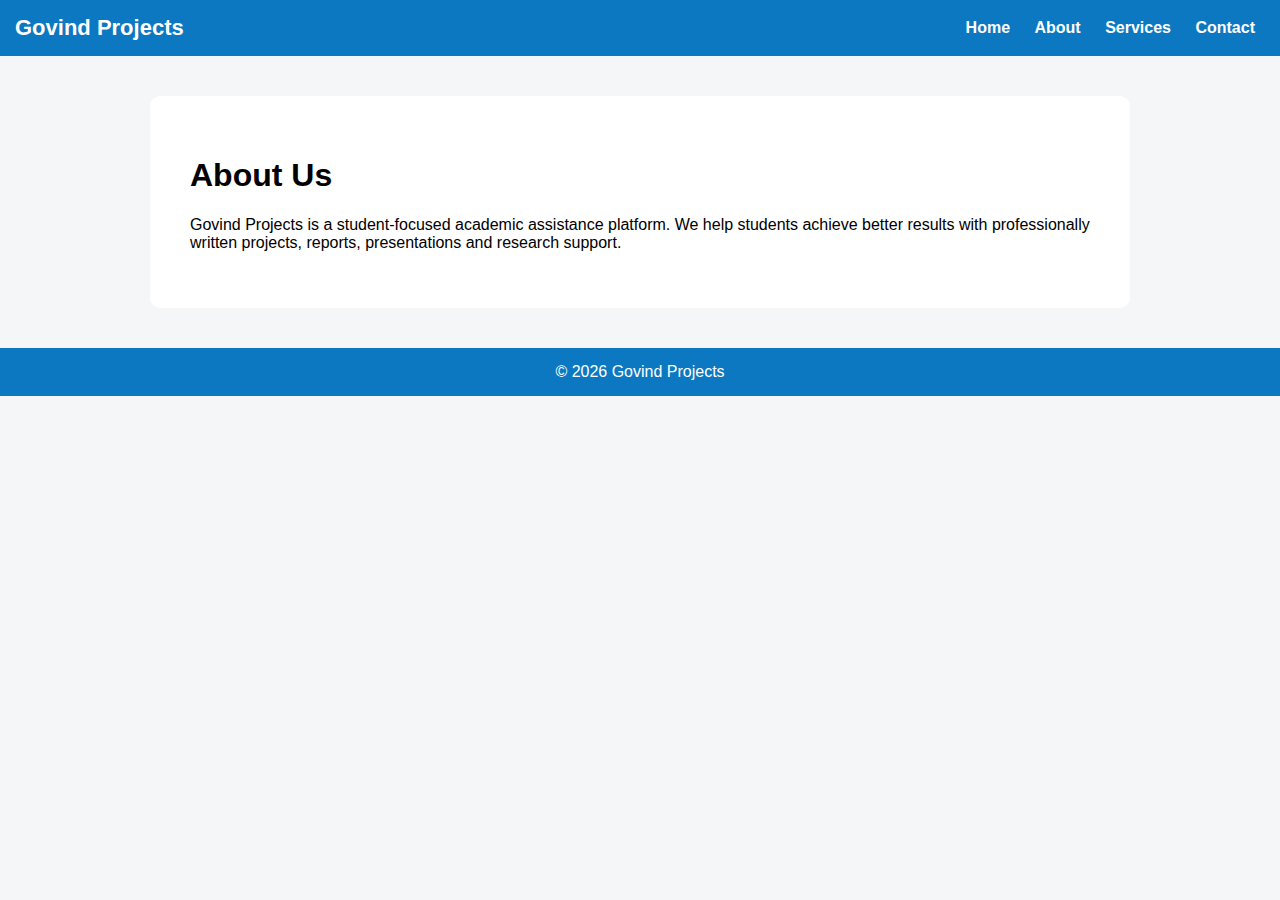
<file: about.html>
<!DOCTYPE html>
<html>
<head>
<meta charset="UTF-8">
<title>About | Govind Projects</title>
<link rel="stylesheet" href="style.css">
</head>
<body>

<nav>
  <div class="logo">Govind Projects</div>
  <div class="menu">
    <a href="index.html">Home</a>
    <a href="about.html">About</a>
    <a href="services.html">Services</a>
    <a href="contact.html">Contact</a>
  </div>
</nav>

<section class="page">
<h1>About Us</h1>
<p>
Govind Projects is a student-focused academic assistance platform.
We help students achieve better results with professionally written projects,
reports, presentations and research support.
</p>
</section>

<footer>© 2026 Govind Projects</footer>
</body>
</html>
</file>
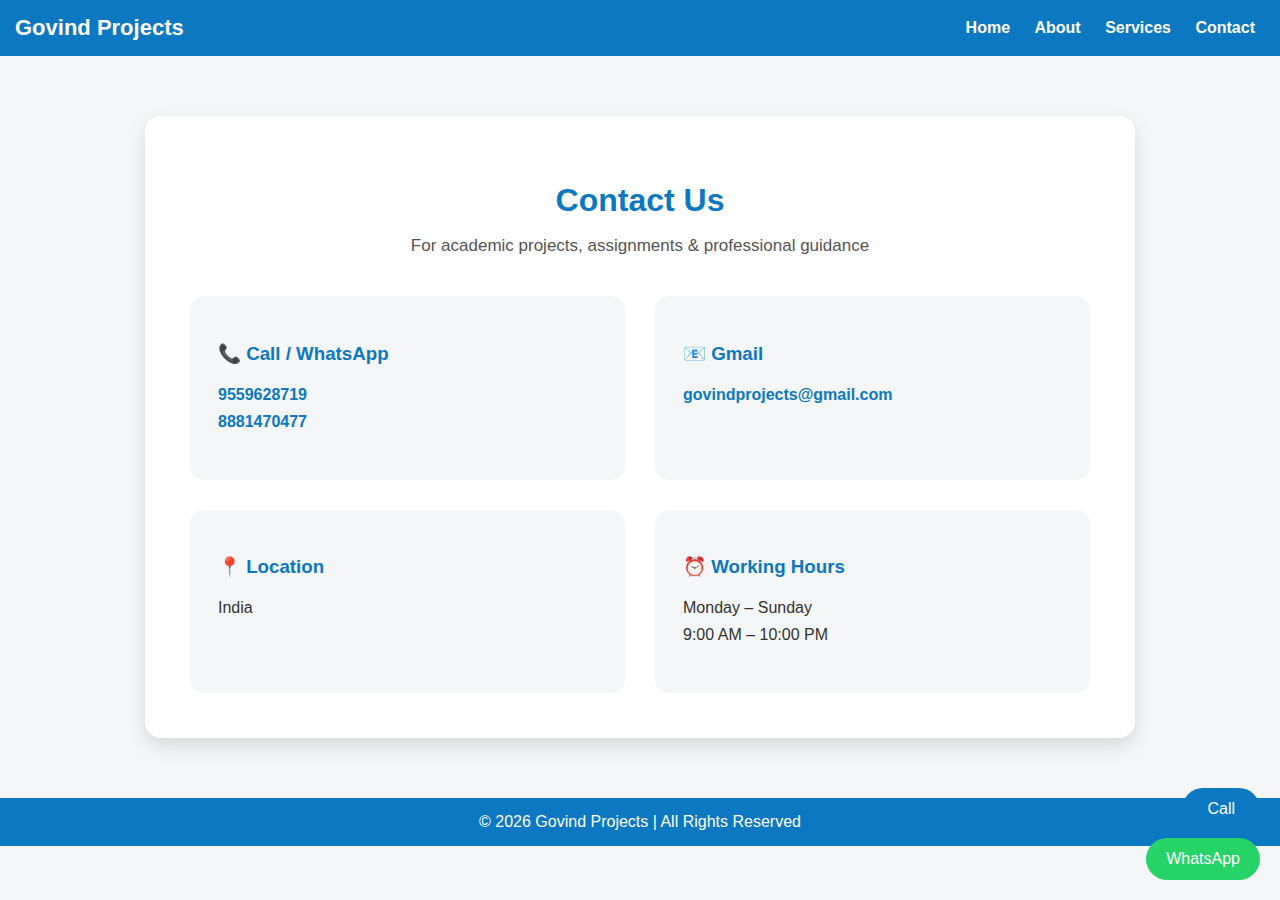
<file: contact.html>
<!DOCTYPE html>
<html lang="en">
<head>
<meta charset="UTF-8">
<title>Contact Us | Govind Projects</title>
<link rel="stylesheet" href="style.css">

<style>
.contact-section{
  max-width:900px;
  margin:60px auto;
  background:#ffffff;
  padding:45px;
  border-radius:16px;
  box-shadow:0 8px 20px rgba(0,0,0,0.12);
}
.contact-section h1{
  text-align:center;
  color:#0b78c1;
  margin-bottom:8px;
}
.contact-section .subtitle{
  text-align:center;
  color:#555;
  margin-bottom:40px;
  font-size:17px;
}

.contact-grid{
  display:grid;
  grid-template-columns:1fr 1fr;
  gap:30px;
}

.contact-card{
  background:#f4f6f8;
  padding:28px;
  border-radius:14px;
  transition:0.3s;
}
.contact-card:hover{
  transform:translateY(-5px);
}

.contact-card h3{
  color:#0b78c1;
  margin-bottom:10px;
}
.contact-card p{
  font-size:16px;
  color:#333;
  line-height:1.7;
}
.contact-card a{
  color:#0b78c1;
  text-decoration:none;
  font-weight:bold;
}

@media(max-width:700px){
  .contact-grid{
    grid-template-columns:1fr;
  }
}
</style>
</head>

<body>

<!-- NAVBAR -->
<nav>
  <div class="logo">Govind Projects</div>
  <div class="menu">
    <a href="index.html">Home</a>
    <a href="about.html">About</a>
    <a href="services.html">Services</a>
    <a href="contact.html">Contact</a>
  </div>
</nav>

<!-- FLOATING BUTTONS -->
<a href="https://wa.me/919559628719" class="whatsapp">WhatsApp</a>
<a href="tel:9559628719" class="call">Call</a>

<!-- CONTACT SECTION -->
<section class="contact-section">
  <h1>Contact Us</h1>
  <p class="subtitle">For academic projects, assignments & professional guidance</p>

  <div class="contact-grid">

    <div class="contact-card">
      <h3>📞 Call / WhatsApp</h3>
      <p>
        <a href="tel:9559628719">9559628719</a><br>
        <a href="tel:8881470477">8881470477</a>
      </p>
    </div>

    <div class="contact-card">
      <h3>📧 Gmail</h3>
      <p>
        <a href="mailto:govindprojects@gmail.com">
          govindprojects@gmail.com
        </a>
      </p>
    </div>

    <div class="contact-card">
      <h3>📍 Location</h3>
      <p>India</p>
    </div>

    <div class="contact-card">
      <h3>⏰ Working Hours</h3>
      <p>
        Monday – Sunday<br>
        9:00 AM – 10:00 PM
      </p>
    </div>

  </div>
</section>

<footer>
© 2026 Govind Projects | All Rights Reserved
</footer>

</body>
</html>
</file>
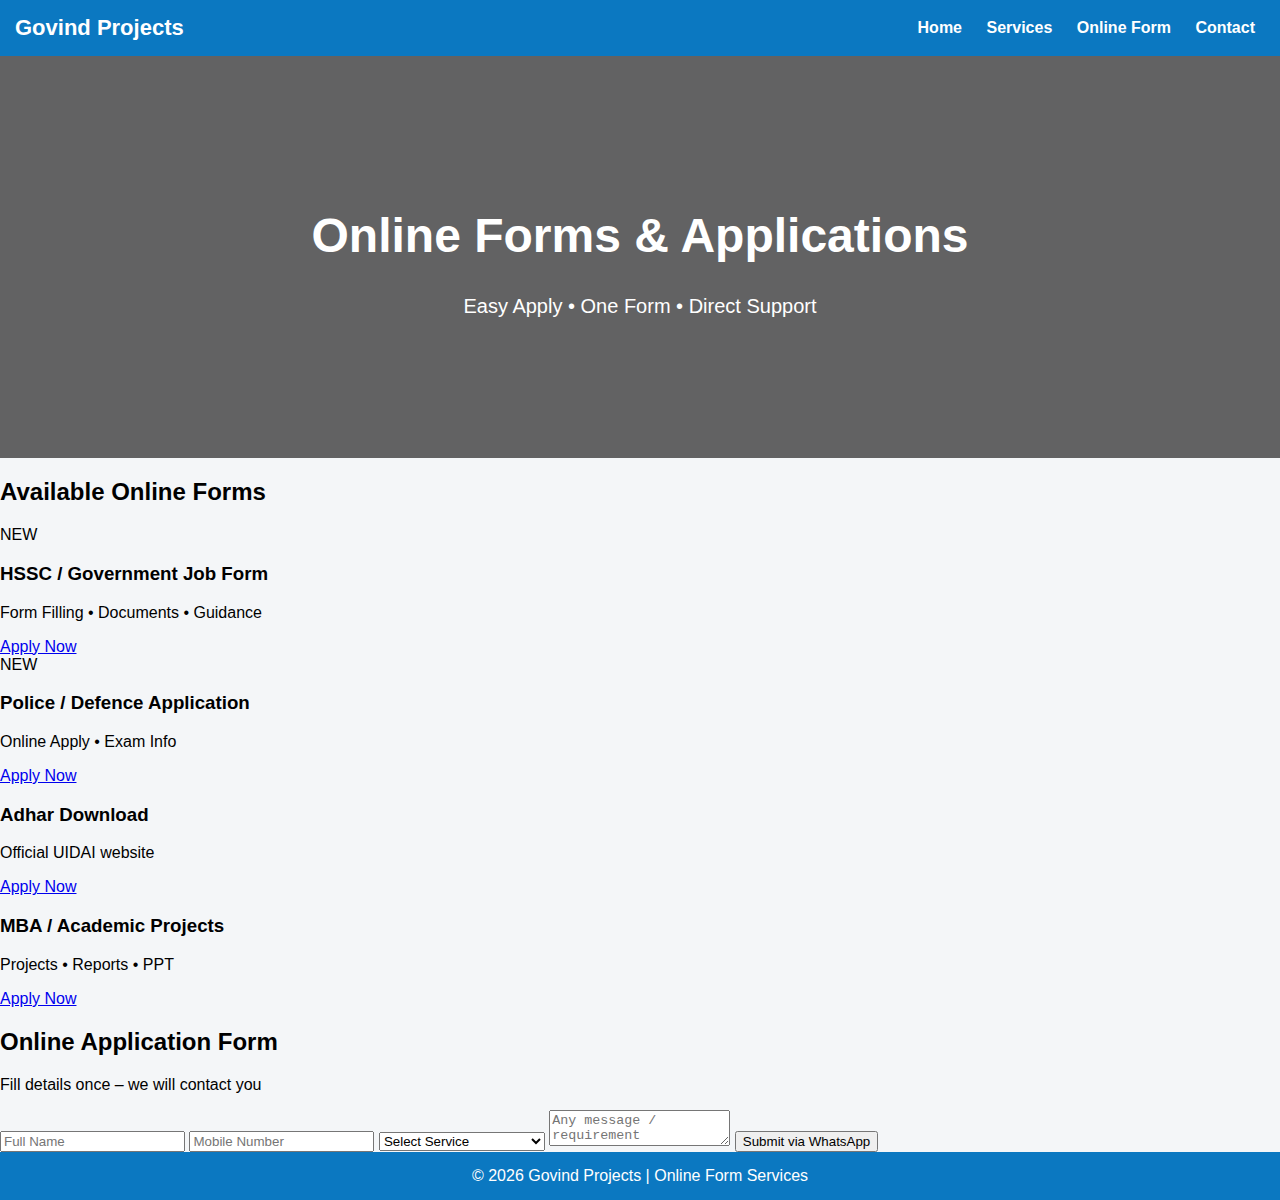
<file: online form.html>
<!DOCTYPE html>
<html lang="en">
<head>
<meta charset="UTF-8">
<title>Online Form | Govind Projects</title>
<meta name="viewport" content="width=device-width, initial-scale=1.0">
<link rel="stylesheet" href="style.css">
</head>

<body>

<!-- NAVBAR -->
<nav>
  <div class="logo">Govind Projects</div>
  <div class="menu">
    <a href="index.html">Home</a>
    <a href="services.html">Services</a>
    <a href="online-form.html">Online Form</a>
    <a href="contact.html">Contact</a>
  </div>
</nav>

<!-- HEADER -->
<header class="online-header">
  <h1>Online Forms & Applications</h1>
  <p>Easy Apply • One Form • Direct Support</p>
</header>

<!-- ONLINE FORM LIST -->
<section class="online-section">
  <h2>Available Online Forms</h2>

  <div class="online-list">

    <div class="online-item">
      <span class="tag">NEW</span>
      <h3>HSSC / Government Job Form</h3>
      <p>Form Filling • Documents • Guidance</p>
      <a href="https://adv012026.hryssc.com/" class="apply-btn">Apply Now</a>
    </div>

    <div class="online-item">
      <span class="tag">NEW</span>
      <h3>Police / Defence Application</h3>
      <p>Online Apply • Exam Info</p>
      <a href="#apply" class="apply-btn">Apply Now</a>
    </div>

    <div class="online-item">
      <h3>Adhar Download</h3>
      <p>Official UIDAI website</p>
      <a href="https://myaadhaar.uidai.gov.in/genricDownloadAadhaar/en" class="apply-btn">Apply Now</a>
    </div>

    <div class="online-item">
      <h3>MBA / Academic Projects</h3>
      <p>Projects • Reports • PPT</p>
      <a href="#apply" class="apply-btn">Apply Now</a>
    </div>

  </div>
</section>

<!-- APPLY FORM -->
<section class="apply-section" id="apply">
  <h2>Online Application Form</h2>
  <p>Fill details once – we will contact you</p>

  <form action="https://wa.me/919559628719" method="get" target="_blank">

    <input type="text" placeholder="Full Name" required>
    <input type="tel" placeholder="Mobile Number" required>

    <select required>
      <option value="">Select Service</option>
      <option>Government Job Form</option>
      <option>Police / Defence Form</option>
      <option>Railway / Bank Form</option>
      <option>MBA / Academic Project</option>
    </select>

    <textarea placeholder="Any message / requirement"></textarea>

    <button type="submit">Submit via WhatsApp</button>
  </form>
</section>

<footer>
© 2026 Govind Projects | Online Form Services
</footer>

</body>
</html>
</file>
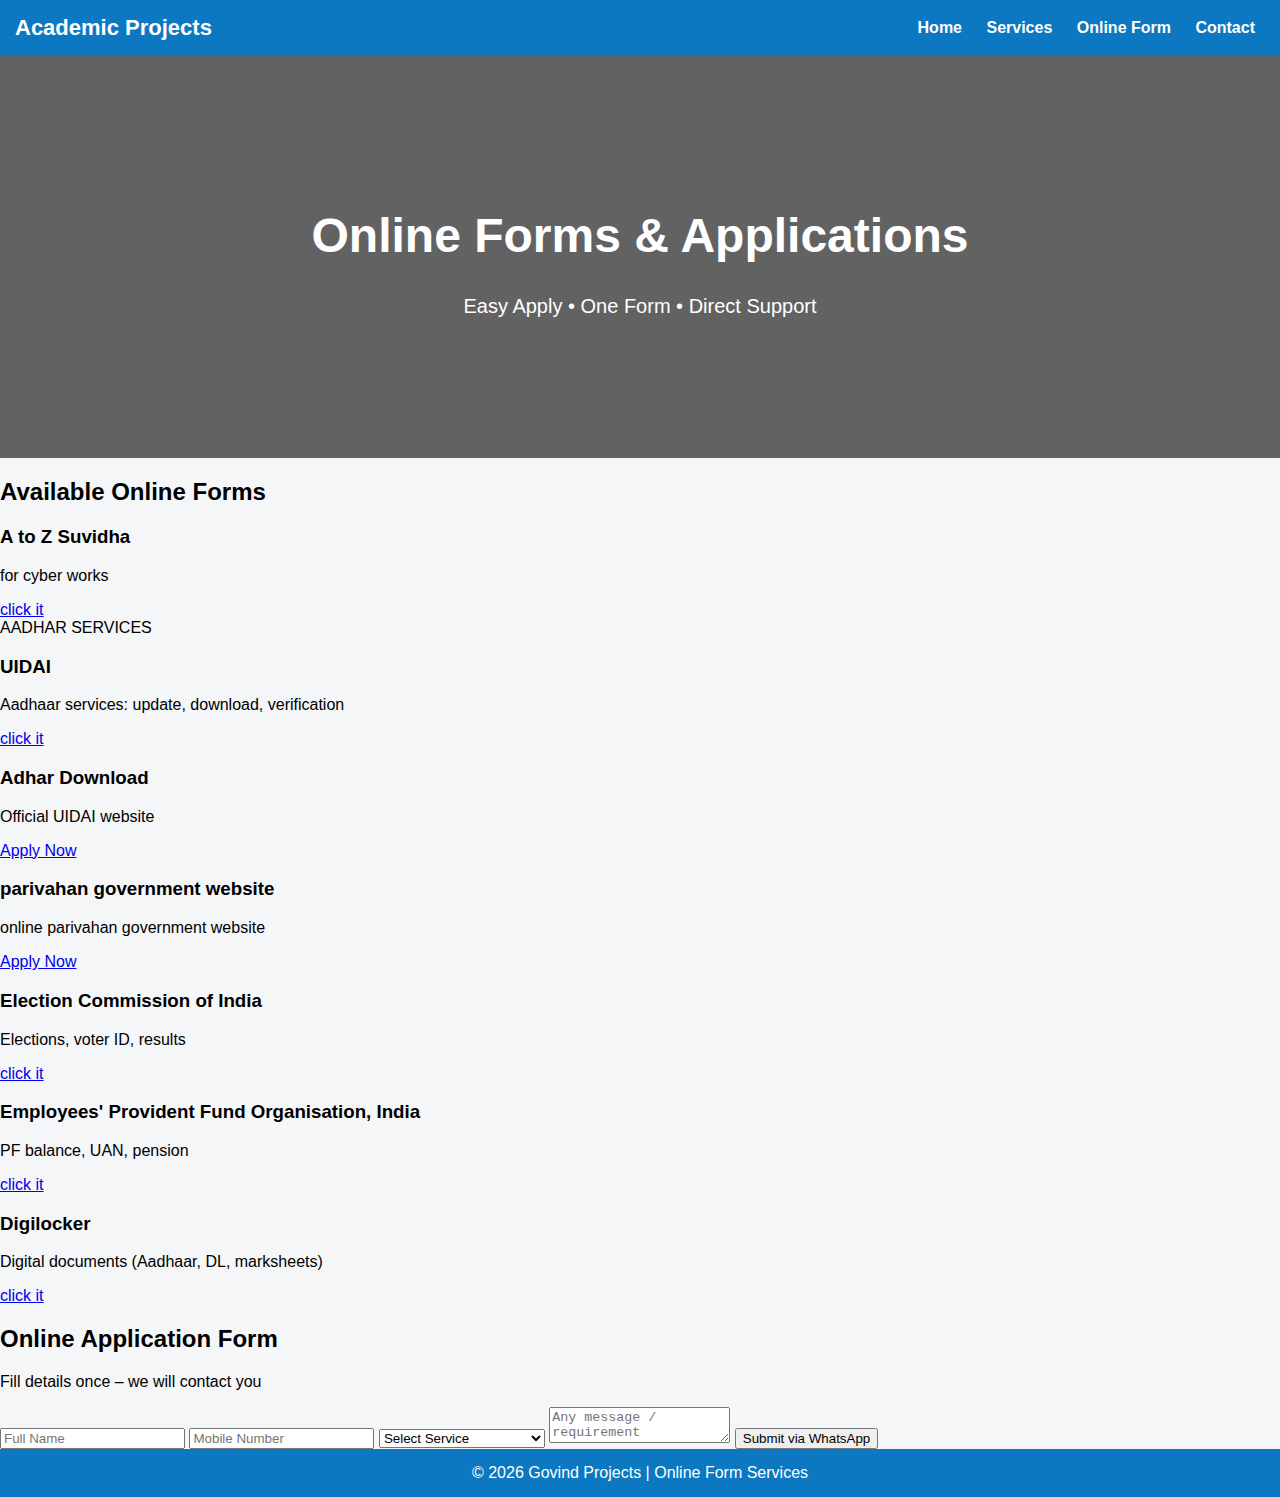
<file: online-form.html>
<!DOCTYPE html>
<html lang="en">
<head>
<meta charset="UTF-8">
<title>Online Form | Academic Projects</title>
<meta name="viewport" content="width=device-width, initial-scale=1.0">
<link rel="stylesheet" href="style.css">
</head>

<body>

<!-- NAVBAR -->
<nav>
  <div class="logo">Academic Projects</div>
  <div class="menu">
    <a href="index.html">Home</a>
    <a href="services.html">Services</a>
    <a href="online-form.html">Online Form</a>
    <a href="contact.html">Contact</a>
  </div>
</nav>

<!-- HEADER -->
<header class="online-header">
  <h1>Online Forms & Applications</h1>
  <p>Easy Apply • One Form • Direct Support</p>
</header>

<!-- ONLINE FORM LIST -->
<section class="online-section">
  <h2>Available Online Forms</h2>

  <div class="online-list">

    <div class="online-item">
      <h3>A to Z Suvidha</h3>
      <p>for cyber works</p>
      <a href="https://partners.a2zsuvidhaa.com/login" class="apply-btn">click it</a>
    </div>

    <div class="online-item">
      <span class="tag">AADHAR SERVICES</span>
      <h3>UIDAI</h3>
      <p>Aadhaar services: update, download, verification</p>
      <a href="https://uidai.gov.in/" class="apply-btn">click it</a>
    </div>

    <div class="online-item">
      <h3>Adhar Download</h3>
      <p>Official UIDAI website</p>
      <a href="https://uidai.gov.in/en/media-resources/resources/videos/12108-download-aadhaar.html" class="apply-btn">Apply Now</a>
    </div>

    <div class="online-item">
      <h3>parivahan government website</h3>
      <p>online parivahan government website</p>
      <a href="https://parivahan.gov.in/" class="apply-btn">Apply Now</a>
    </div>
    <div class="online-item">
      <h3>Election Commission of India</h3>
      <p>Elections, voter ID, results</p>
      <a href="https://www.eci.gov.in/" class="apply-btn"> click it </a>
  </div>
    <div class="online-item">
      <h3>Employees' Provident Fund Organisation, India</h3>
      <p>PF balance, UAN, pension</p>
      <a href="https://www.epfindia.gov.in/site_en/index.php" class="apply-btn">click it</a>
    </div>
        <div class="online-item">
      <h3>Digilocker</h3>
      <p>Digital documents (Aadhaar, DL, marksheets)</p>
      <a href="https://www.digilocker.gov.in/" class="apply-btn">click it</a>
    </div>
</section>

<!-- APPLY FORM -->
<section class="apply-section" id="apply">
  <h2>Online Application Form</h2>
  <p>Fill details once – we will contact you</p>

  <form action="https://wa.me/919559628719" method="get" target="_blank">

    <input type="text" placeholder="Full Name" required>
    <input type="tel" placeholder="Mobile Number" required>

    <select required>
      <option value="">Select Service</option>
      <option>Government Job Form</option>
      <option>Police / Defence Form</option>
      <option>Railway / Bank Form</option>
      <option>MBA / Academic Project</option>
    </select>

    <textarea placeholder="Any message / requirement"></textarea>

    <button type="submit">Submit via WhatsApp</button>
  </form>
</section>

<footer>
© 2026 Govind Projects | Online Form Services
</footer>

</body>
</html>
</file>
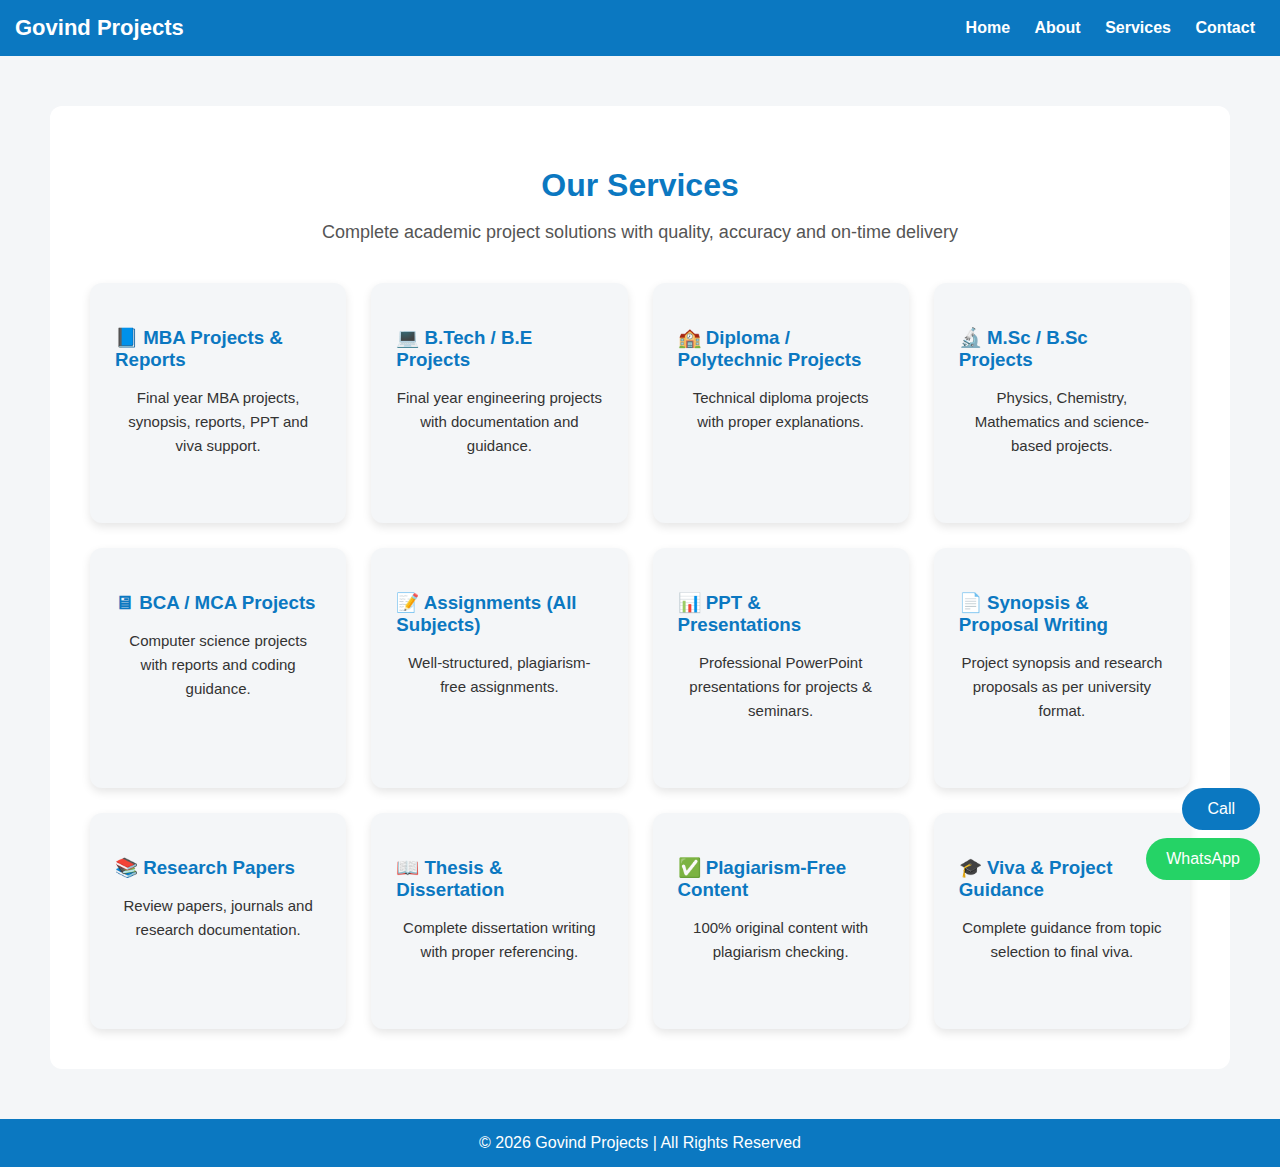
<file: services.html>
<!DOCTYPE html>
<html lang="en">
<head>
<meta charset="UTF-8">
<title>Our Services | Govind Projects</title>
<link rel="stylesheet" href="style.css">

<style>
/* Extra services page styling */
.services-section{
  max-width:1100px;
  margin:50px auto;
  padding:40px;
  background:#ffffff;
  border-radius:12px;
}
.services-section h1{
  text-align:center;
  color:#0b78c1;
  margin-bottom:10px;
}
.services-section p{
  text-align:center;
  color:#555;
  margin-bottom:40px;
  font-size:18px;
}
.services-grid{
  display:grid;
  grid-template-columns:repeat(auto-fit,minmax(250px,1fr));
  gap:25px;
}
.service-card{
  background:#f4f6f8;
  padding:25px;
  border-radius:12px;
  box-shadow:0 4px 10px rgba(0,0,0,0.1);
  transition:0.3s;
}
.service-card:hover{
  transform:translateY(-6px);
}
.service-card h3{
  color:#0b78c1;
  margin-bottom:10px;
}
.service-card p{
  color:#333;
  font-size:15px;
  line-height:1.6;
}
</style>
</head>

<body>

<!-- NAVBAR -->
<nav>
  <div class="logo">Govind Projects</div>
  <div class="menu">
    <a href="index.html">Home</a>
    <a href="about.html">About</a>
    <a href="services.html">Services</a>
    <a href="contact.html">Contact</a>
  </div>
</nav>

<!-- FLOATING BUTTONS -->
<a href="https://wa.me/919559628719" class="whatsapp">WhatsApp</a>
<a href="tel:9559628719" class="call">Call</a>

<!-- SERVICES SECTION -->
<section class="services-section">
  <h1>Our Services</h1>
  <p>Complete academic project solutions with quality, accuracy and on-time delivery</p>

  <div class="services-grid">

    <div class="service-card">
      <h3>📘 MBA Projects & Reports</h3>
      <p>Final year MBA projects, synopsis, reports, PPT and viva support.</p>
    </div>

    <div class="service-card">
      <h3>💻 B.Tech / B.E Projects</h3>
      <p>Final year engineering projects with documentation and guidance.</p>
    </div>

    <div class="service-card">
      <h3>🏫 Diploma / Polytechnic Projects</h3>
      <p>Technical diploma projects with proper explanations.</p>
    </div>

    <div class="service-card">
      <h3>🔬 M.Sc / B.Sc Projects</h3>
      <p>Physics, Chemistry, Mathematics and science-based projects.</p>
    </div>

    <div class="service-card">
      <h3>🖥 BCA / MCA Projects</h3>
      <p>Computer science projects with reports and coding guidance.</p>
    </div>

    <div class="service-card">
      <h3>📝 Assignments (All Subjects)</h3>
      <p>Well-structured, plagiarism-free assignments.</p>
    </div>

    <div class="service-card">
      <h3>📊 PPT & Presentations</h3>
      <p>Professional PowerPoint presentations for projects & seminars.</p>
    </div>

    <div class="service-card">
      <h3>📄 Synopsis & Proposal Writing</h3>
      <p>Project synopsis and research proposals as per university format.</p>
    </div>

    <div class="service-card">
      <h3>📚 Research Papers</h3>
      <p>Review papers, journals and research documentation.</p>
    </div>

    <div class="service-card">
      <h3>📖 Thesis & Dissertation</h3>
      <p>Complete dissertation writing with proper referencing.</p>
    </div>

    <div class="service-card">
      <h3>✅ Plagiarism-Free Content</h3>
      <p>100% original content with plagiarism checking.</p>
    </div>

    <div class="service-card">
      <h3>🎓 Viva & Project Guidance</h3>
      <p>Complete guidance from topic selection to final viva.</p>
    </div>

  </div>
</section>

<footer>
© 2026 Govind Projects | All Rights Reserved
</footer>

</body>
</html>
</file>
<file: style.css>
body{margin:0;font-family:Arial;background:#f4f6f8}
nav{display:flex;justify-content:space-between;align-items:center;background:#0b78c1;padding:15px}
nav a{color:#fff;text-decoration:none;margin:0 10px;font-weight:bold}
.logo{color:white;font-size:22px;font-weight:bold}
header{background:linear-gradient(rgba(0,0,0,.6),rgba(0,0,0,.6)),
url('https://images.unsplash.com/photo-1498050108023-c5249f4df085');
color:white;text-align:center;padding:120px 20px}
header h1{font-size:48px}
header p{font-size:20px}
.btn{background:#25D366;color:white;padding:12px 25px;border-radius:30px;text-decoration:none}
.intro{display:flex;gap:30px;max-width:1100px;margin:50px auto;align-items:center}
.intro img{width:45%;border-radius:10px}
.cards{display:grid;grid-template-columns:repeat(auto-fit,minmax(250px,1fr));gap:20px;max-width:1100px;margin:40px auto}
.card{background:white;border-radius:10px;overflow:hidden;box-shadow:0 4px 10px rgba(0,0,0,.1)}
.card img{width:100%;height:180px;object-fit:cover}
.card h3{padding:10px;color:#0b78c1}
.card p{padding:0 10px 15px}
.page{max-width:900px;margin:40px auto;background:white;padding:40px;border-radius:10px}
footer{text-align:center;background:#0b78c1;color:white;padding:15px}
.whatsapp{position:fixed;bottom:20px;right:20px;background:#25D366;color:white;padding:12px 20px;border-radius:30px;text-decoration:none}
.call{position:fixed;bottom:70px;right:20px;background:#0b78c1;color:white;padding:12px 25px;border-radius:30px;text-decoration:none}
</file>
